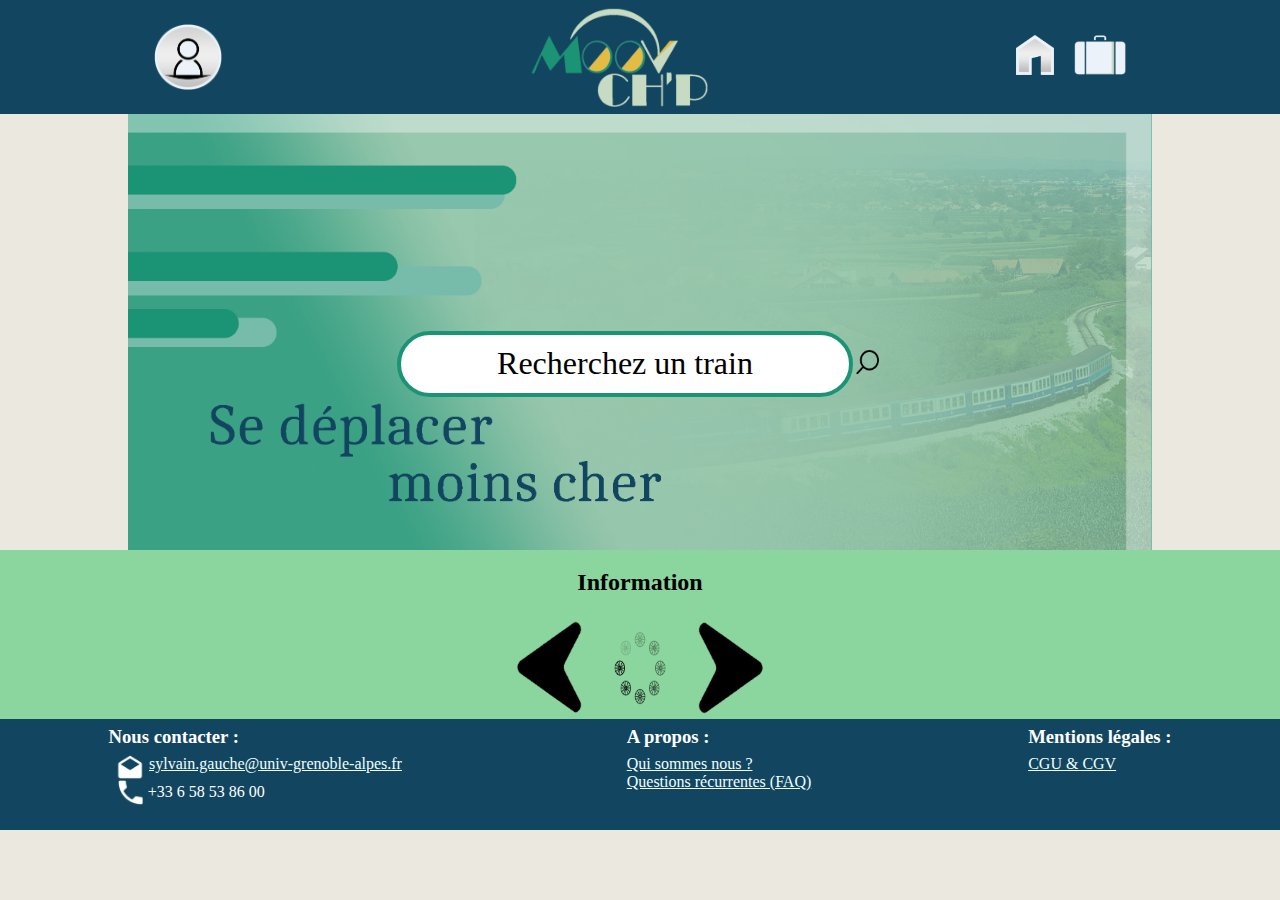
<file: index.html>
<!DOCTYPE html>
<head>
    <meta charset="UTF-8">
    <meta name="authors" content="TP2D">
    <title>MoovCh'p - Page d'accueil</title>
    <link rel="stylesheet" href="CSS/style.css" />
    <link rel="stylesheet" href="CSS/styleGlobal.css" />
</head>
<body>
    <!-- En-tête de page -->
    <header>
        
        <section id="header_inner_container">
            <div id="account_container" class="picture_container">
                <p id="user_complete_name"></p>
                <img src="media/img/profil.png" alt=""/>
                <section id="choice_if_not_connected" class="hidden">
                    <a href="./HTML/connexion.html">Se connecter</a>
                    <a href="./HTML/inscription.html">S'inscrire</a>
                </section>
                <section id="choice_if_connected" class="hidden">
                    <a href="./HTML/account.html">Mon compte</a>
                    <a id="logout">Déconnexion</a>
                </section>
            </div>

            <div id="logo_container" class="picture_container">
                <img src="media/img/logo.png" alt=""/>
            </div>


            <div id="group_of_elements_container">
                <div id="home_container" class="picture_container">
                    <a href="./index.html">
                        <img src="media/img/home.png" alt=""/>
                    </a>
                </div>
               
                <div id="cart_container" class="picture_container">
                    <a href="./HTML/kart_page.html">
                        <img src="media/img/valise.png" alt=""/>
                    </a>
                </div>
            </div>
        </section>
    </header>
    <main>
        <!-- Partie recherche -->
        <section id="research_part_container">

            <!-- Fond d'écran à comme chemin d'accès "media/img/imageRechercheSansBarre.png" -->

            <!-- Section pour la bar de recherche -->
            <section id="search_section">
                <a href="./HTML/purchase_ticket.html" id="search_bar">Recherchez un train</a>
                <div id="search_image" class="picture_container">
                    <img src="media/img/loupe.png" alt=""/>
                </div>
            </section>
        </section>

        <!-- Partie des informations -->
        <section id="informations_part_container">
            <h2>Information</h2>

            <!-- Section regroupant toutes les informations -->
            <section id="informations_container">

                <div id="left_arrow_container">
                    <img src="media/img/flèche_gauche.png" alt=""/>
                </div>

                <!-- 
                    Exemple d'une case présentant une information 
                
                <article class="information_box_container">
                    <div class="information_title_container">
                        <h2>Nom de l'info</h2>
                    </div>
                    <div class="information_picture_container, picture_container">
                        <img src="media/img/placeholder.jfif" alt=""/>
                    </div>
                    <div class="information_content_container">
                        <div class="information_place_container">
                            <h3>Lieu</h3>
                            <p>Le nom du lieu</p>
                        </div>
                        <div class="information_detail_container">
                            <h3>Détails</h3>
                            <p>Les détails de l'info</p>
                        </div>
                    </div>
                </article>-->
                <div id="right_arrow_container">
                    <img src="media/img/flèche_droite.png" alt=""/>
                </div>

            </section>
        </section>
    </main>
    <footer>
        <div id="footerContainer">
            <div class ="contact_box_container">
                <h3>Nous contacter :</h3>
                <div class ="mail_box_container">
                    <img class ="img_footer" src="media/img/email-open.png" alt="mail"/>
                    <a class ="lien_footer" href="mailto:sylvain.gauche@univ-grenoble-alpes.fr">sylvain.gauche@univ-grenoble-alpes.fr</a>
                </div>
                <div class ="phone_box_container">
                    <img class ="img_footer"src="media/img/phone.png" alt="phone"/>
                    <p>+33 6 58 53 86 00</p>
                </div>
            </div>

            <div class = "faq_box_container">

                <h3>A propos :</h3>
                <a class ="lien_footer" href = "./HTML/self_presentation.html">Qui sommes nous ? </a>
                <a class ="lien_footer" href = "./HTML/faq.html">Questions récurrentes (FAQ)</a>
            </div>

            <div class = "copyright_box_container">

                <h3>Mentions légales :</h3>
                <a class ="lien_footer" href = "./HTML/CGU_CGV.html">CGU & CGV</a>
            </div> 
        </div>

    </footer>

    <script src="JS/user.js"></script>
    <script src="JS/data.js"></script>
    <script src="JS/infos.js"></script>
</body>
</file>
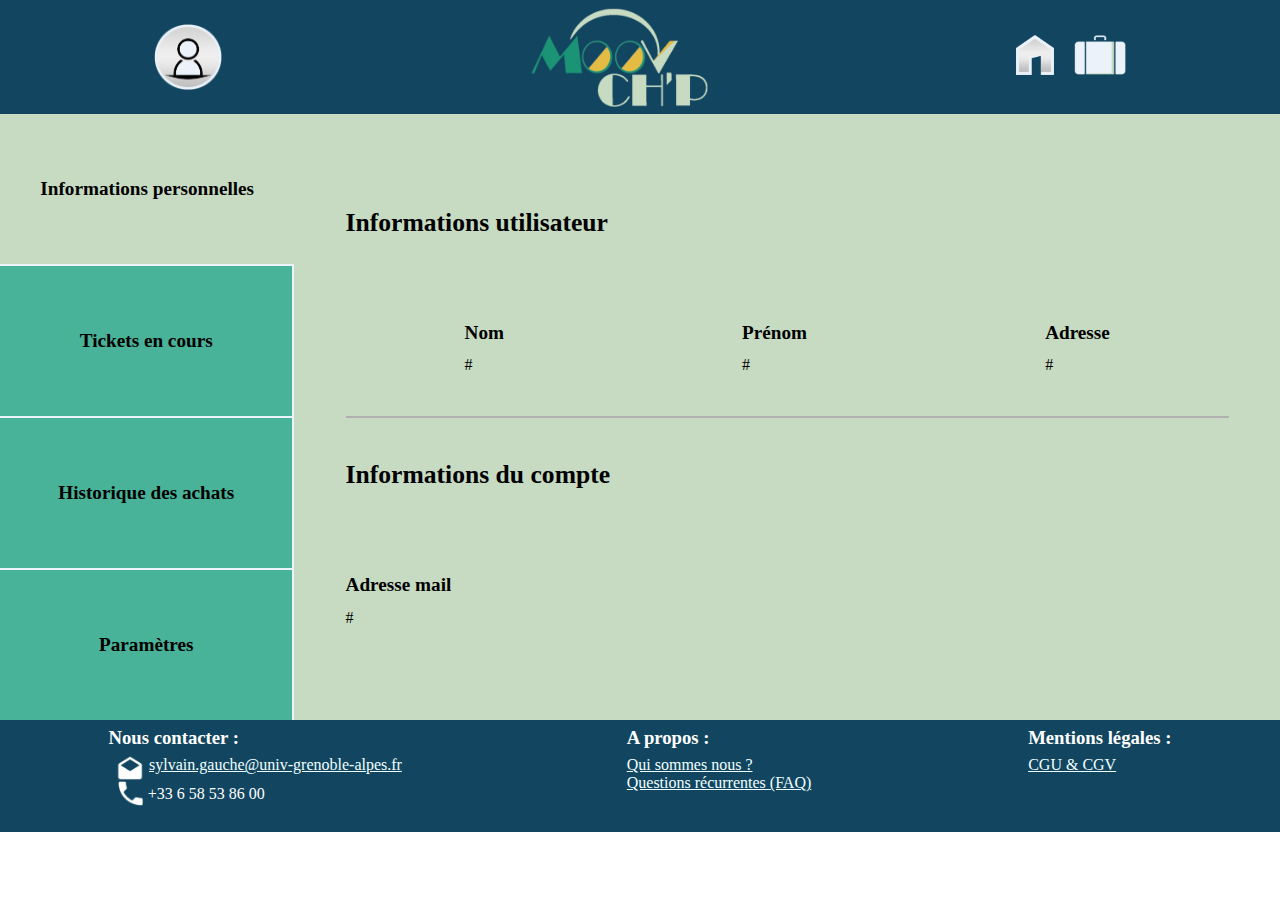
<file: HTML/account.html>
<!DOCTYPE html>
<head>
    <meta charset="UTF-8">
    <meta name="authors" content="TP2D">
    <title>MoovCh'p - Page de compte</title>
    <link rel="stylesheet" href="../CSS/styleGlobal.css" />
    <link rel="stylesheet" href="../CSS/styleAccount.css" />
</head>
<body>
    <header>
        
        <section id="header_inner_container">
            <div id="account_container" class="picture_container">
                <p id="user_complete_name"></p>
                <img src="../media/img/profil.png" alt=""/>
                <section id="choice_if_not_connected" class="hidden">
                    <a href="./connexion.html">Se connecter</a>
                    <a href="./inscription.html">S'inscrire</a>
                </section>
                <section id="choice_if_connected" class="hidden">
                    <a href="./account.html">Mon compte</a>
                    <a id="logout">Déconnexion</a>
                </section>
            </div>

            <div id="logo_container" class="picture_container">
                <img src="../media/img/logo.png" alt=""/>
            </div>


            <div id="group_of_elements_container">
                <div id="home_container" class="picture_container">
                    <a href="../index.html">
                        <img src="../media/img/home.png" alt=""/>
                    </a>
                </div>
               
                <div id="cart_container" class="picture_container">
                    <a href="./kart_page.html">
                        <img src="../media/img/valise.png" alt=""/>
                    </a>
                </div>
            </div>
        </section>
    </header>
    <main>
        <section id="selection_account_section_container">
            <ul id="list_of_sections">
                <li id="personal_information_li" class="section_selected">Informations personnelles</li>
                <li id="ongoing_tickets_li">Tickets en cours</li>
                <li id="purchase_history_li">Historique des achats</li>
                <li id="settings_li">Paramètres</li>
            </ul>
        </section>
        <section id="personal_information_container">
            <section id="user_information_container">
                <h2>Informations utilisateur</h2>
                <section>
                    <section id="last_name_container">
                        <h4>Nom</h4>
                        <p>#</p>
                    </section>
                    <section id="first_name_container">
                        <h4>Prénom</h4>
                        <p>#</p>
                    </section>
                    <section id="adresse_container">
                        <h4>Adresse</h4>
                        <p>#</p>
                    </section>
                </section>
            </section>
            <section id="account_information_container">
                <h2>Informations du compte</h2>
                <section id="email_container">
                    <h4>Adresse mail</h4>
                    <p>#</p>
                </section>
            </section>
        </section>

        <section id="ongoing_tickets_container" class="hidden">

            <!-- Exemple de structure d'un ticket -->


            <!-- <article class="ticket">
                <h3>Ticket (numéro ?)</h3>
                <p>Ville de départ</p>
                <p>Gare de départ</p>
                <p>Ville d'arrivée</p>
                <p>Gare d'arrivée</p>
                <p>Date</p>
                <p>Horaire de départ</p>
                <p>Horaire d'arrivée</p>
                <button>Annuler ticket</button>
            </article> -->

        </section>

        <section id="purchase_history_container" class="hidden">

            <!-- Exemple structure d'un ticket dans l'historique d'achats -->

            <!-- <article class="ticket_in_history">
                <h3>Ticket (numéro ?)</h3>
                <p>Ville de départ</p>
                <p>Gare de départ</p>
                <p>Ville d'arrivée</p>
                <p>Gare d'arrivée</p>
                <p>Date</p>
                <p>Horaire de départ</p>
                <p>Horaire d'arrivée</p>
            </article> -->

        </section>

        <section id="settings_container" class="hidden">
            <section id="change_password">
                <input type="text" placeholder="Nouveau mot de passe"/>
                <button>Confirmer le changement de mot de passe</button>
            </section>
            <section id="change_email">
                <input type="text" placeholder="Nouvelle adresse mail"/>
                <button>Confirmer le changement d'adresse mail</button>
            </section>

            <section></section>

            <section id="reset_history_container">
                <button id="reset_history">Réinitialiser le compte</button>
            </section>
            <section id="delete_account_container">
                <button id="delete_account">Supprimer le compte</button>
            </section>
        </section>
    </main>

    <footer>
        <div id="footerContainer">
            <div class ="contact_box_container">
                <h3>Nous contacter :</h3>
                <div class ="mail_box_container">
                    <img class ="img_footer" src="../media/img/email-open.png" alt="mail"/>
                    <a class ="lien_footer" href="mailto:sylvain.gauche@univ-grenoble-alpes.fr">sylvain.gauche@univ-grenoble-alpes.fr</a>
                </div>
                <div class ="phone_box_container">
                    <img class ="img_footer"src="../media/img/phone.png" alt="phone"/>
                    <p>+33 6 58 53 86 00</p>
                </div>
            </div>

            <div class = "faq_box_container">

                <h3>A propos :</h3>
                <a class ="lien_footer" href = "./self_presentation.html">Qui sommes nous ? </a>
                <a class ="lien_footer" href = "./faq.html">Questions récurrentes (FAQ)</a>
            </div>

            <div class = "copyright_box_container">

                <h3>Mentions légales :</h3>
                <a class ="lien_footer" href = "./CGU_CGV.html">CGU & CGV</a>
            </div> 
        </div>

    </footer>
    <script src="../JS/user.js"></script>
    <script src="../JS/account.js"></script>
    <script src="../JS/history.js"></script>
    <script src="../JS/unbook.js"></script>
</body>
</file>
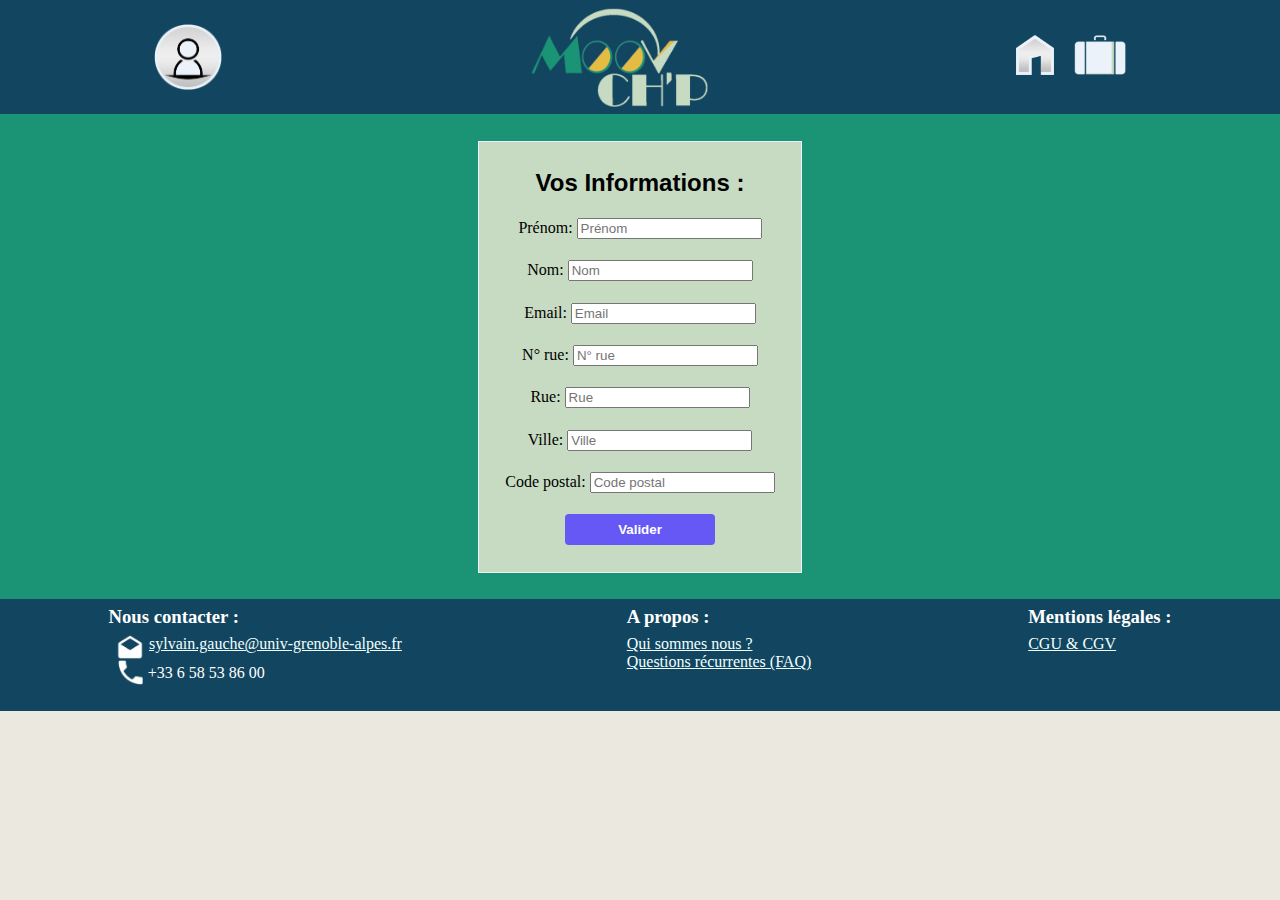
<file: HTML/book.html>
<!DOCTYPE html>
<head>
    <meta charset="UTF-8">
    <meta name="authors" content="TP2D">
    <title>MoovCh'p - Page d'inscription</title>
    <link rel="stylesheet" href="../CSS/styleGlobal.css" />
    <link rel="stylesheet" href="../CSS/style.css" />
    <link rel="stylesheet" href="../CSS/styleBook.css" />
</head>
<body>

    <header>
        
        <section id="header_inner_container">
            <div id="account_container" class="picture_container">
                <p id="user_complete_name"></p>
                <img src="../media/img/profil.png" alt=""/>
                <section id="choice_if_not_connected" class="hidden">
                    <a href="./connexion.html">Se connecter</a>
                    <a href="./inscription.html">S'inscrire</a>
                </section>
                <section id="choice_if_connected" class="hidden">
                    <a href="./account.html">Mon compte</a>
                    <a id="logout">Déconnexion</a>
                </section>
            </div>

            <div id="logo_container" class="picture_container">
                <img src="../media/img/logo.png" alt=""/>
            </div>


            <div id="group_of_elements_container">
                <div id="home_container" class="picture_container">
                    <a href="../index.html">
                        <img src="../media/img/home.png" alt=""/>
                    </a>
                </div>
               
                <div id="cart_container" class="picture_container">
                    <a href="./kart_page.html">
                        <img src="../media/img/valise.png" alt=""/>
                    </a>
                </div>
            </div>
        </section>
    </header>

    <main>
        <section id="book_container">
            <form>
                <legend id ="legend">Vos Informations :</legend>
              <fieldset>
                <label for="book_firstname">Prénom:</label>
                <input type="text" id="book_firstname" placeholder="Prénom">
              </fieldset>
          
              <fieldset>
                <label for="book_surname">Nom:</label>
                <input type="text" id="book_surname" placeholder="Nom">
              </fieldset>
          
              <fieldset>
                <label for="book_mail">Email:</label>
                <input type="text" id="book_mail" placeholder="Email">
              </fieldset>
          
              <fieldset>
                <label for="book_number">N° rue:</label>
                <input type="text" id="book_number" placeholder="N° rue">
              </fieldset>
          
              <fieldset>
                <label for="book_street">Rue:</label>
                <input type="text" id="book_street" placeholder="Rue">
              </fieldset>
          
              <fieldset>
                <label for="book_city">Ville:</label>
                <input type="text" id="book_city" placeholder="Ville">
              </fieldset>
          
              <fieldset>
                <label for="book_postcode">Code postal:</label>
                <input type="text" id="book_postcode" placeholder="Code postal">
              </fieldset>
          
              <button id="book_button">Valider</button>
            </form>
          </section>   
    </main>

    <footer>
        <div id="footerContainer">
            <div class ="contact_box_container">
                <h3>Nous contacter :</h3>
                <div class ="mail_box_container">
                    <img class ="img_footer" src="../media/img/email-open.png" alt="mail"/>
                    <a class ="lien_footer" href="mailto:sylvain.gauche@univ-grenoble-alpes.fr">sylvain.gauche@univ-grenoble-alpes.fr</a>
                </div>
                <div class ="phone_box_container">
                    <img class ="img_footer"src="../media/img/phone.png" alt="phone"/>
                    <p>+33 6 58 53 86 00</p>
                </div>
            </div>

            <div class = "faq_box_container">

                <h3>A propos :</h3>
                <a class ="lien_footer" href = "./self_presentation.html">Qui sommes nous ? </a>
                <a class ="lien_footer" href = "./faq.html">Questions récurrentes (FAQ)</a>
            </div>

            <div class = "copyright_box_container">

                <h3>Mentions légales :</h3>
                <a class ="lien_footer" href = "./CGU_CGV.html">CGU & CGV</a>
            </div> 
        </div>

    </footer>
    <script src="../JS/user.js"></script>
    <script src="../JS/book.js"></script>
</body>
</file>
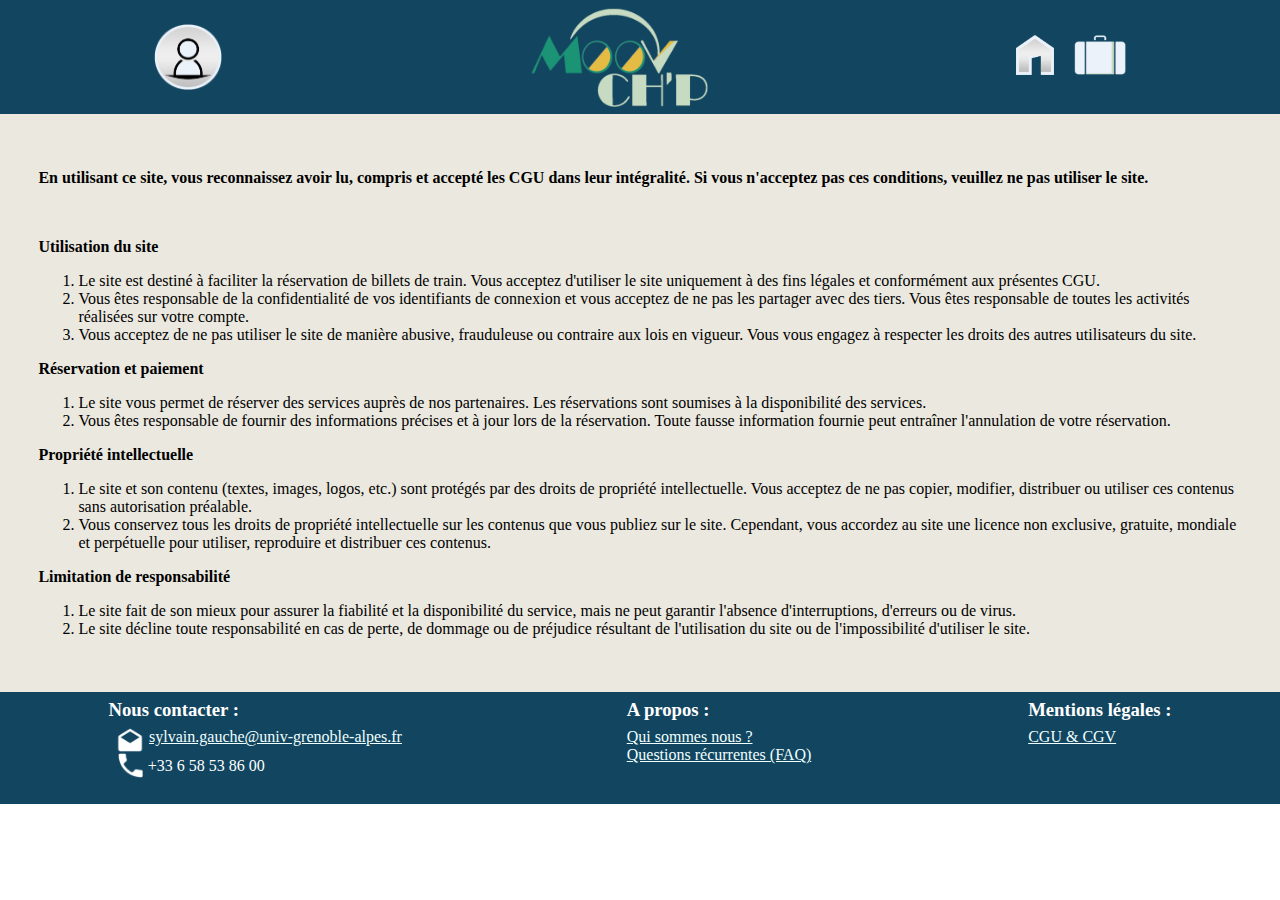
<file: HTML/CGU_CGV.html>
<!DOCTYPE html>
<head>
    <meta charset="UTF-8">
    <meta name="authors" content="TP2D">
    <title>MoovCh'p - CGU & CGV</title>
    <link rel="stylesheet" href="../CSS/styleGlobal.css" />
    <link rel="stylesheet" href="../CSS/styleCGU&CGV.css" />
</head>
<body>
    <header>
        
        <section id="header_inner_container">
            <div id="account_container" class="picture_container">
                <p id="user_complete_name"></p>
                <img src="../media/img/profil.png" alt=""/>
                <section id="choice_if_not_connected" class="hidden">
                    <a href="./connexion.html">Se connecter</a>
                    <a href="./inscription.html">S'inscrire</a>
                </section>
                <section id="choice_if_connected" class="hidden">
                    <a href="./account.html">Mon compte</a>
                    <a id="logout">Déconnexion</a>
                </section>
            </div>

            <div id="logo_container" class="picture_container">
                <img src="../media/img/logo.png" alt=""/>
            </div>


            <div id="group_of_elements_container">
                <div id="home_container" class="picture_container">
                    <a href="../index.html">
                        <img src="../media/img/home.png" alt=""/>
                    </a>
                </div>
               
                <div id="cart_container" class="picture_container">
                    <a href="./kart_page.html">
                        <img src="../media/img/valise.png" alt=""/>
                    </a>
                </div>
            </div>
        </section>
    </header>
    <main>

        <p>En utilisant ce site, vous reconnaissez avoir lu, compris et accepté les CGU dans leur intégralité. Si vous n'acceptez pas ces conditions, veuillez ne pas utiliser le site.</p>
        

        <p>Utilisation du site</p>
        <ol type="1">
            <li>Le site est destiné à faciliter la réservation de billets de train. Vous acceptez d'utiliser le site uniquement à des fins légales et conformément aux présentes CGU.</li>

            <li>Vous êtes responsable de la confidentialité de vos identifiants de connexion et vous acceptez de ne pas les partager avec des tiers. Vous êtes responsable de toutes les activités réalisées sur votre compte.</li>

            <li>Vous acceptez de ne pas utiliser le site de manière abusive, frauduleuse ou contraire aux lois en vigueur. Vous vous engagez à respecter les droits des autres utilisateurs du site.</li>

        </ol>

        <p>Réservation et paiement</p>
        <ol type="1">
            <li>Le site vous permet de réserver des services auprès de nos partenaires. Les réservations sont soumises à la disponibilité des services.</li>

            <li>Vous êtes responsable de fournir des informations précises et à jour lors de la réservation. Toute fausse information fournie peut entraîner l'annulation de votre réservation.</li>
        </ol>


        <p>Propriété intellectuelle</p>
        <ol type="1">
            <li>Le site et son contenu (textes, images, logos, etc.) sont protégés par des droits de propriété intellectuelle. Vous acceptez de ne pas copier, modifier, distribuer ou utiliser ces contenus sans autorisation préalable.</li>

            <li>Vous conservez tous les droits de propriété intellectuelle sur les contenus que vous publiez sur le site. Cependant, vous accordez au site une licence non exclusive, gratuite, mondiale et perpétuelle pour utiliser, reproduire et distribuer ces contenus.</li>
        </ol>


        <p>Limitation de responsabilité</p>
        <ol type="1">
            <li>Le site fait de son mieux pour assurer la fiabilité et la disponibilité du service, mais ne peut garantir l'absence d'interruptions, d'erreurs ou de virus.</li>

            <li>Le site décline toute responsabilité en cas de perte, de dommage ou de préjudice résultant de l'utilisation du site ou de l'impossibilité d'utiliser le site.</li>
        </ol>

    </main>

    <footer>
        <div id="footerContainer">
            <div class ="contact_box_container">
                <h3>Nous contacter :</h3>
                <div class ="mail_box_container">
                    <img class ="img_footer" src="../media/img/email-open.png" alt="mail"/>
                    <a class ="lien_footer" href="mailto:sylvain.gauche@univ-grenoble-alpes.fr">sylvain.gauche@univ-grenoble-alpes.fr</a>
                </div>
                <div class ="phone_box_container">
                    <img class ="img_footer"src="../media/img/phone.png" alt="phone"/>
                    <p>+33 6 58 53 86 00</p>
                </div>
            </div>

            <div class = "faq_box_container">

                <h3>A propos :</h3>
                <a class ="lien_footer" href = "./self_presentation.html">Qui sommes nous ? </a>
                <a class ="lien_footer" href = "./faq.html">Questions récurrentes (FAQ)</a>
            </div>

            <div class = "copyright_box_container">

                <h3>Mentions légales :</h3>
                <a class ="lien_footer" href = "./CGU_CGV.html">CGU & CGV</a>
            </div> 
        </div>

    </footer>
    <script src="../JS/user.js"></script>
</body>
</file>
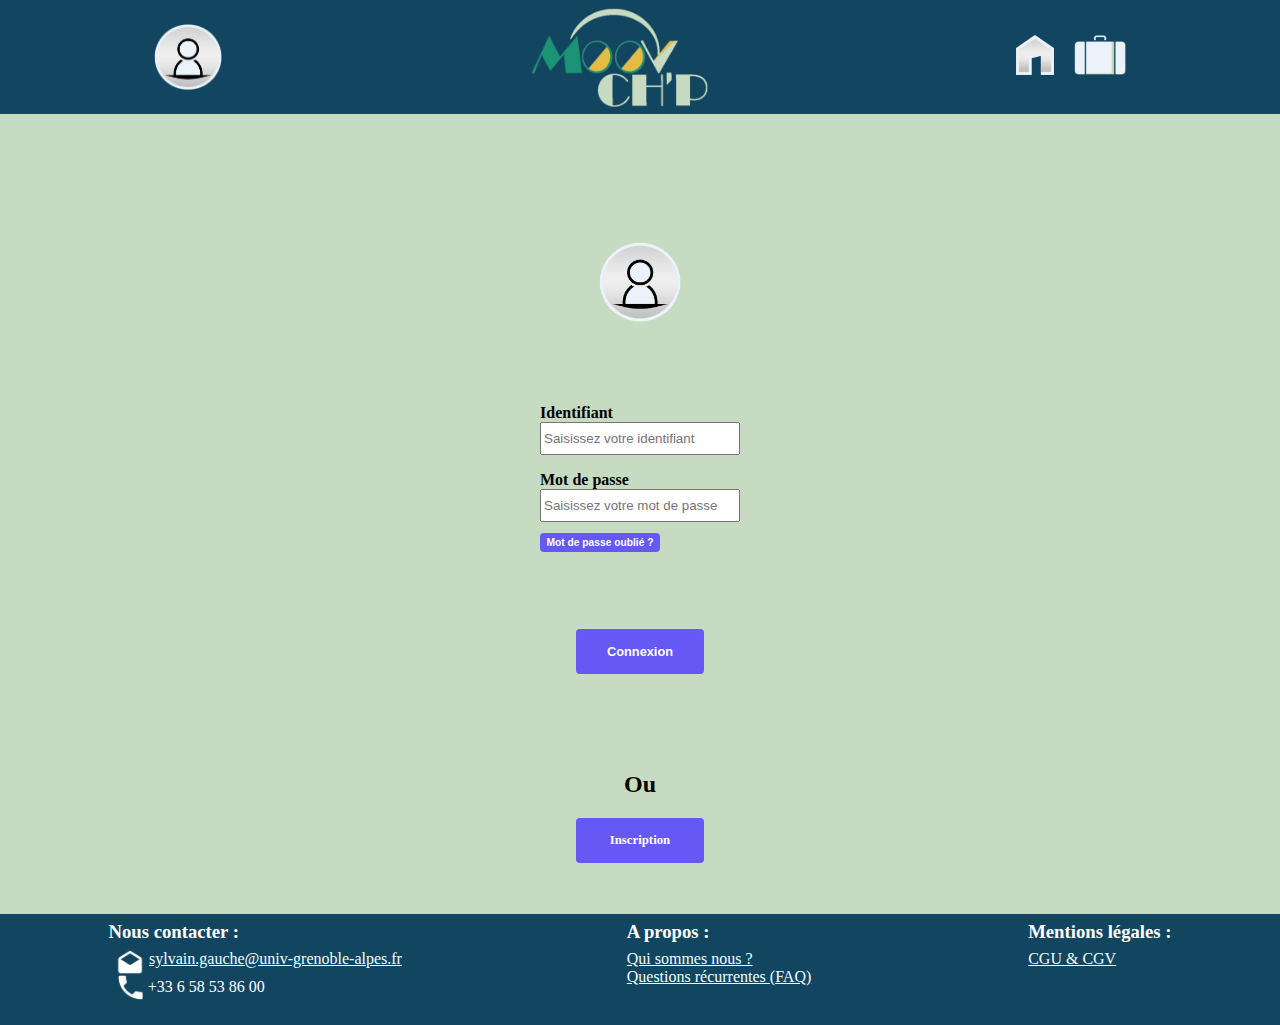
<file: HTML/connexion.html>
<!DOCTYPE html>
<head>
    <meta charset="UTF-8">
    <meta name="authors" content="TP2D">
    <title>MoovCh'p - Page de connexion</title>
    <link rel="stylesheet" href="../CSS/styleConnexion.css">
    <link rel="stylesheet" href = "../CSS/styleGlobal.css">
</head>
<body>

    <header>
        
        <section id="header_inner_container">
            <div id="account_container" class="picture_container">
                <p id="user_complete_name"></p>
                <img src="../media/img/profil.png" alt=""/>
                <section id="choice_if_not_connected" class="hidden">
                    <a href="./connexion.html">Se connecter</a>
                    <a href="./inscription.html">S'inscrire</a>
                </section>
                <section id="choice_if_connected" class="hidden">
                    <a href="./account.html">Mon compte</a>
                    <a id="logout">Déconnexion</a>
                </section>
            </div>

            <div id="logo_container" class="picture_container">
                <img src="../media/img/logo.png" alt=""/>
            </div>


            <div id="group_of_elements_container">
                <div id="home_container" class="picture_container">
                    <a href="../index.html">
                        <img src="../media/img/home.png" alt=""/>
                    </a>
                </div>
               
                <div id="cart_container" class="picture_container">
                    <a href="./kart_page.html">
                        <img src="../media/img/valise.png" alt=""/>
                    </a>
                </div>
            </div>
        </section>
    </header>

    <main>

        <section id="content_container">
            <form id="connexion_form">

                <img src="../media/img/profil.png"/>
                
                <fieldset id="id_container">
                    <fieldset class="label_and_input">
                        <label for="id">Identifiant</label>
                        <input type="text" id="id" name="id" placeholder="Saisissez votre identifiant">
                    </fieldset>

                    <fieldset class="label_and_input">
                        <label for="mdp">Mot de passe</label>
                        <input type="password" id="mdp" name="password" placeholder="Saisissez votre mot de passe">
                    </fieldset>

                    <button> Mot de passe oublié ? </button>
                </fieldset>

                <fieldset class="label_and_input">
                    <label class="error_message hidden"></label>
                    <input id="connexion_button" type="submit" value="Connexion"/>
                </fieldset>
            </form>

            <h2>Ou</h2>
            
            <a id="inscription_button" href="./inscription.html">Inscription</a>
        </section>

        

    </main>

    <footer>
        <div id="footerContainer">
            <div class ="contact_box_container">
                <h3>Nous contacter :</h3>
                <div class ="mail_box_container">
                    <img class ="img_footer" src="../media/img/email-open.png" alt="mail"/>
                    <a class ="lien_footer" href="mailto:sylvain.gauche@univ-grenoble-alpes.fr">sylvain.gauche@univ-grenoble-alpes.fr</a>
                </div>
                <div class ="phone_box_container">
                    <img class ="img_footer"src="../media/img/phone.png" alt="phone"/>
                    <p>+33 6 58 53 86 00</p>
                </div>
            </div>

            <div class = "faq_box_container">

                <h3>A propos :</h3>
                <a class ="lien_footer" href = "./self_presentation.html">Qui sommes nous ? </a>
                <a class ="lien_footer" href = "./faq.html">Questions récurrentes (FAQ)</a>
            </div>

            <div class = "copyright_box_container">

                <h3>Mentions légales :</h3>
                <a class ="lien_footer" href = "./CGU_CGV.html">CGU & CGV</a>
            </div> 
        </div>

    </footer>
    <script src="../JS/user.js"></script>
    <script src="../JS/forms.js"></script>
</body>
</file>
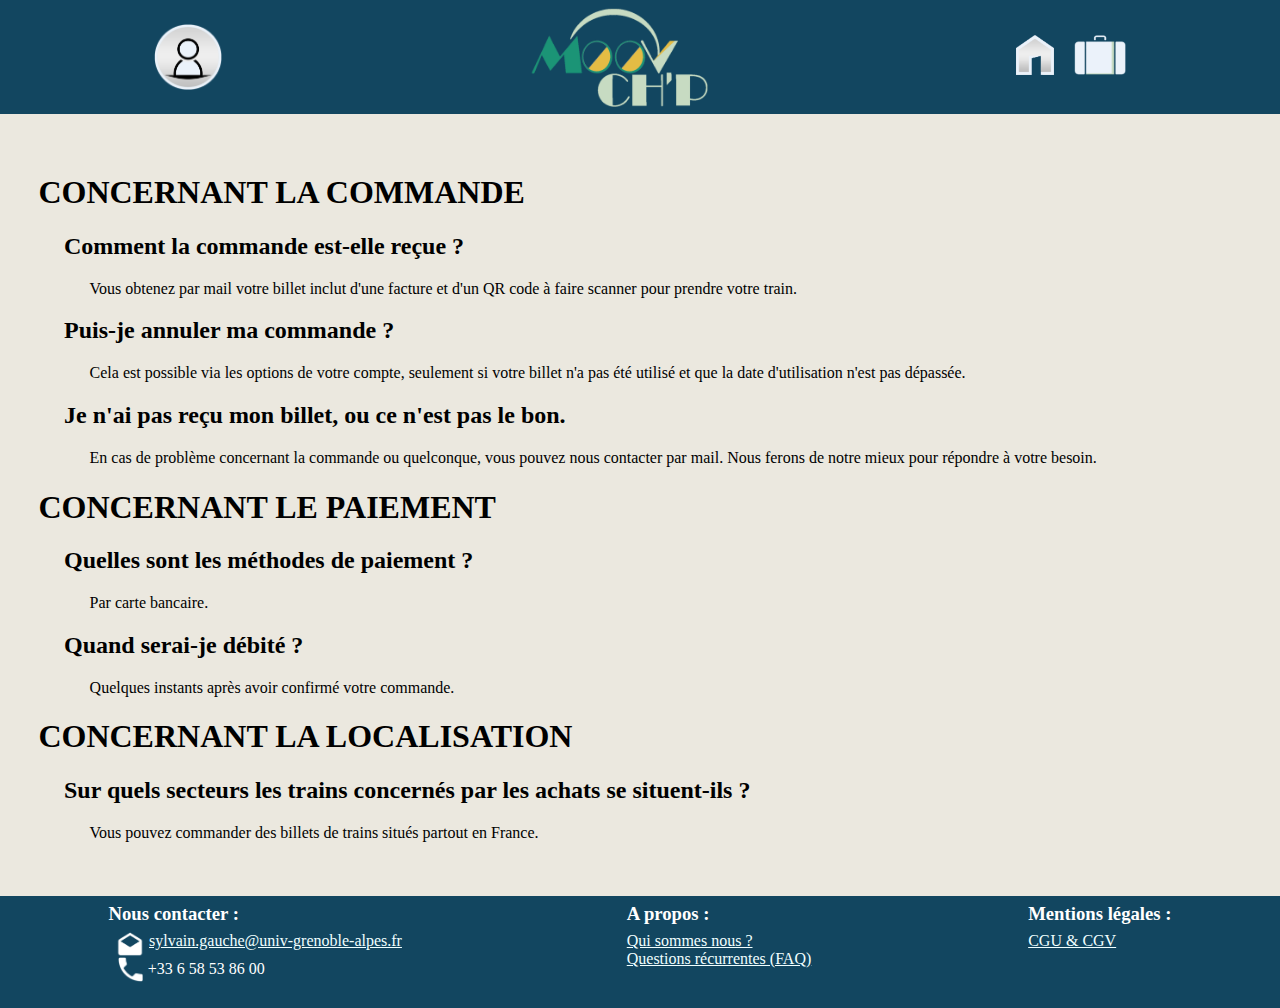
<file: HTML/faq.html>
<!DOCTYPE html>
<head>
    <meta charset="UTF-8">
    <meta name="authors" content="TP2D">
    <title>MoovCh'p - FAQ</title>
    <link rel="stylesheet" href="../CSS/styleGlobal.css" />
    <link rel="stylesheet" href="../CSS/styleFAQ.css" />
</head>
<body>
    <header>
        
        <section id="header_inner_container">
            <div id="account_container" class="picture_container">
                <p id="user_complete_name"></p>
                <img src="../media/img/profil.png" alt=""/>
                <section id="choice_if_not_connected" class="hidden">
                    <a href="./connexion.html">Se connecter</a>
                    <a href="./inscription.html">S'inscrire</a>
                </section>
                <section id="choice_if_connected" class="hidden">
                    <a href="./account.html">Mon compte</a>
                    <a id="logout">Déconnexion</a>
                </section>
            </div>

            <div id="logo_container" class="picture_container">
                <img src="../media/img/logo.png" alt=""/>
            </div>


            <div id="group_of_elements_container">
                <div id="home_container" class="picture_container">
                    <a href="../index.html">
                        <img src="../media/img/home.png" alt=""/>
                    </a>
                </div>
               
                <div id="cart_container" class="picture_container">
                    <a href="./kart_page.html">
                        <img src="../media/img/valise.png" alt=""/>
                    </a>
                </div>
            </div>
        </section>
    </header>
    <main>

        <h1>CONCERNANT LA COMMANDE</h1>

        <h2>Comment la commande est-elle reçue ?</h2>
        <p> Vous obtenez par mail votre billet inclut d'une facture et d'un QR code à faire scanner pour prendre votre train.</p>
        <h2>Puis-je annuler ma commande ?</h2>
        <p> Cela est possible via les options de votre compte, seulement si votre billet n'a pas été utilisé et que la date d'utilisation n'est pas dépassée.</p>
        <h2>Je n'ai pas reçu mon billet, ou ce n'est pas le bon.</h2>
        <p> En cas de problème concernant la commande ou quelconque, vous pouvez nous contacter par mail. Nous ferons de notre mieux pour répondre à votre besoin.</p>

        <h1>CONCERNANT LE PAIEMENT</h1>
        <h2>Quelles sont les méthodes de paiement ?</h2>
        <p> Par carte bancaire.</p>
        <h2>Quand serai-je débité ?</h2>
        <p> Quelques instants après avoir confirmé votre commande.</p>

        <h1>CONCERNANT LA LOCALISATION</h1>
        <h2>Sur quels secteurs les trains concernés par les achats se situent-ils ?</h2>
        <p> Vous pouvez commander des billets de trains situés partout en France.</p>
    </main>

    <footer>
        <div id="footerContainer">
            <div class ="contact_box_container">
                <h3>Nous contacter :</h3>
                <div class ="mail_box_container">
                    <img class ="img_footer" src="../media/img/email-open.png" alt="mail"/>
                    <a class ="lien_footer" href="mailto:sylvain.gauche@univ-grenoble-alpes.fr">sylvain.gauche@univ-grenoble-alpes.fr</a>
                </div>
                <div class ="phone_box_container">
                    <img class ="img_footer"src="../media/img/phone.png" alt="phone"/>
                    <p>+33 6 58 53 86 00</p>
                </div>
            </div>

            <div class = "faq_box_container">

                <h3>A propos :</h3>
                <a class ="lien_footer" href = "./self_presentation.html">Qui sommes nous ? </a>
                <a class ="lien_footer" href = "./faq.html">Questions récurrentes (FAQ)</a>
            </div>

            <div class = "copyright_box_container">

                <h3>Mentions légales :</h3>
                <a class ="lien_footer" href = "./CGU_CGV.html">CGU & CGV</a>
            </div> 
        </div>

    </footer>
    <script src="../JS/user.js"></script>
</body>
</file>
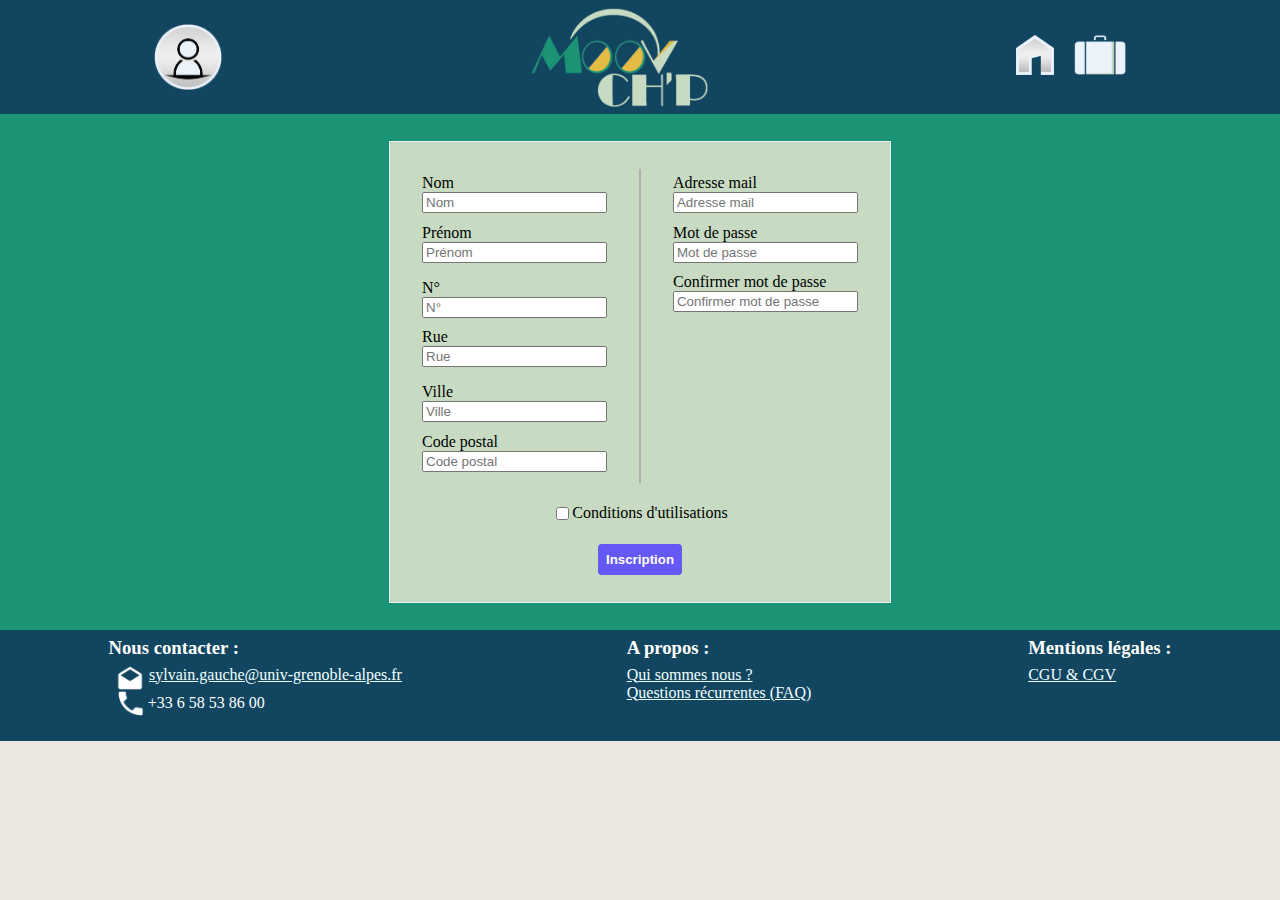
<file: HTML/inscription.html>
<!DOCTYPE html>
<head>
    <meta charset="UTF-8">
    <meta name="authors" content="TP2D">
    <title>MoovCh'p - Page d'inscription</title>
    <link rel="stylesheet" href="../CSS/styleInscription.css" />
    <link rel="stylesheet" href="../CSS/styleGlobal.css" />
    <link rel="stylesheet" href="../CSS/style.css" />
</head>
<body>

    <header>
        
        <section id="header_inner_container">
            <div id="account_container" class="picture_container">
                <p id="user_complete_name"></p>
                <img src="../media/img/profil.png" alt=""/>
                <section id="choice_if_not_connected" class="hidden">
                    <a href="./connexion.html">Se connecter</a>
                    <a href="./inscription.html">S'inscrire</a>
                </section>
                <section id="choice_if_connected" class="hidden">
                    <a href="./account.html">Mon compte</a>
                    <a id="logout">Déconnexion</a>
                </section>
            </div>

            <div id="logo_container" class="picture_container">
                <img src="../media/img/logo.png" alt=""/>
            </div>


            <div id="group_of_elements_container">
                <div id="home_container" class="picture_container">
                    <a href="../index.html">
                        <img src="../media/img/home.png" alt=""/>
                    </a>
                </div>
               
                <div id="cart_container" class="picture_container">
                    <a href="./kart_page.html">
                        <img src="../media/img/valise.png" alt=""/>
                    </a>
                </div>
            </div>
        </section>
    </header>

    <main>

        <form id="connexion_form">

            <fieldset id="personal_data_container">
                <fieldset id="first_three_input_container">
                    <fieldset class="label_and_input">
                        <label for="last_name">Nom</label>
                        <input type="text" id="last_name" name="last_name" placeholder="Nom"/>
                    </fieldset>

                    <fieldset class="label_and_input">
                        <label for="first_name">Prénom</label>
                        <input type="text" id="first_name" name="first_name" placeholder="Prénom"/>
                    </fieldset>

                    <fieldset id="number_and_street">
                        <fieldset class="label_and_input">
                            <label for="street_number">N°</label>
                            <input type="text" id="street_number" name="street_number" placeholder="N°"/>
                        </fieldset>

                        <fieldset class="label_and_input">
                            <label for="street_name">Rue</label>
                            <input type="text" id="street_name" name="street_name" placeholder="Rue"/>
                        </fieldset>
                    </fieldset>

                    <fieldset id="city_and_postcode">
                        <fieldset class="label_and_input">
                            <label for="city_name">Ville</label>
                            <input type="text" id="city_name" name="city_name" placeholder="Ville"/>
                        </fieldset>

                        <fieldset class="label_and_input">
                            <label for="postcode">Code postal</label>
                            <input type="text" id="postcode" name="postcode" placeholder="Code postal"/>
                        </fieldset>
                    </fieldset>

                </fieldset>
                <div></div>
                <fieldset id="last_three_input_container">
                    <fieldset class="label_and_input">
                        <label for="mail">Adresse mail</label>
                        <input type="email" id="mail" name="mail" placeholder="Adresse mail"/>
                    </fieldset>

                    <fieldset class="label_and_input">
                        <label for="password">Mot de passe</label>
                        <input type="text" id="password" name="password" placeholder="Mot de passe"/>
                    </fieldset>

                    <fieldset class="label_and_input">
                        <label for="confirm_password">Confirmer mot de passe</label>
                        <input type="text" id="confirm_password" name="confirm_password" placeholder="Confirmer mot de passe"/>
                    </fieldset>
                </fieldset>
            </fieldset>
        
            <fieldset id="check_conditions_container">
                <label for="check_conditions">Conditions d'utilisations</label>
                <input type="checkbox" id="check_conditions" name="check_conditions"/>
            </fieldset>

            <input id="inscription_button" type="submit" value="Inscription"/>

        </form>

    </main>

    <footer>
        <div id="footerContainer">
            <div class ="contact_box_container">
                <h3>Nous contacter :</h3>
                <div class ="mail_box_container">
                    <img class ="img_footer" src="../media/img/email-open.png" alt="mail"/>
                    <a class ="lien_footer" href="mailto:sylvain.gauche@univ-grenoble-alpes.fr">sylvain.gauche@univ-grenoble-alpes.fr</a>
                </div>
                <div class ="phone_box_container">
                    <img class ="img_footer"src="../media/img/phone.png" alt="phone"/>
                    <p>+33 6 58 53 86 00</p>
                </div>
            </div>

            <div class = "faq_box_container">

                <h3>A propos :</h3>
                <a class ="lien_footer" href = "./self_presentation.html">Qui sommes nous ? </a>
                <a class ="lien_footer" href = "./faq.html">Questions récurrentes (FAQ)</a>
            </div>

            <div class = "copyright_box_container">

                <h3>Mentions légales :</h3>
                <a class ="lien_footer" href = "./CGU_CGV.html">CGU & CGV</a>
            </div> 
        </div>

    </footer>
    <script src="../JS/user.js"></script>
</body>
</file>
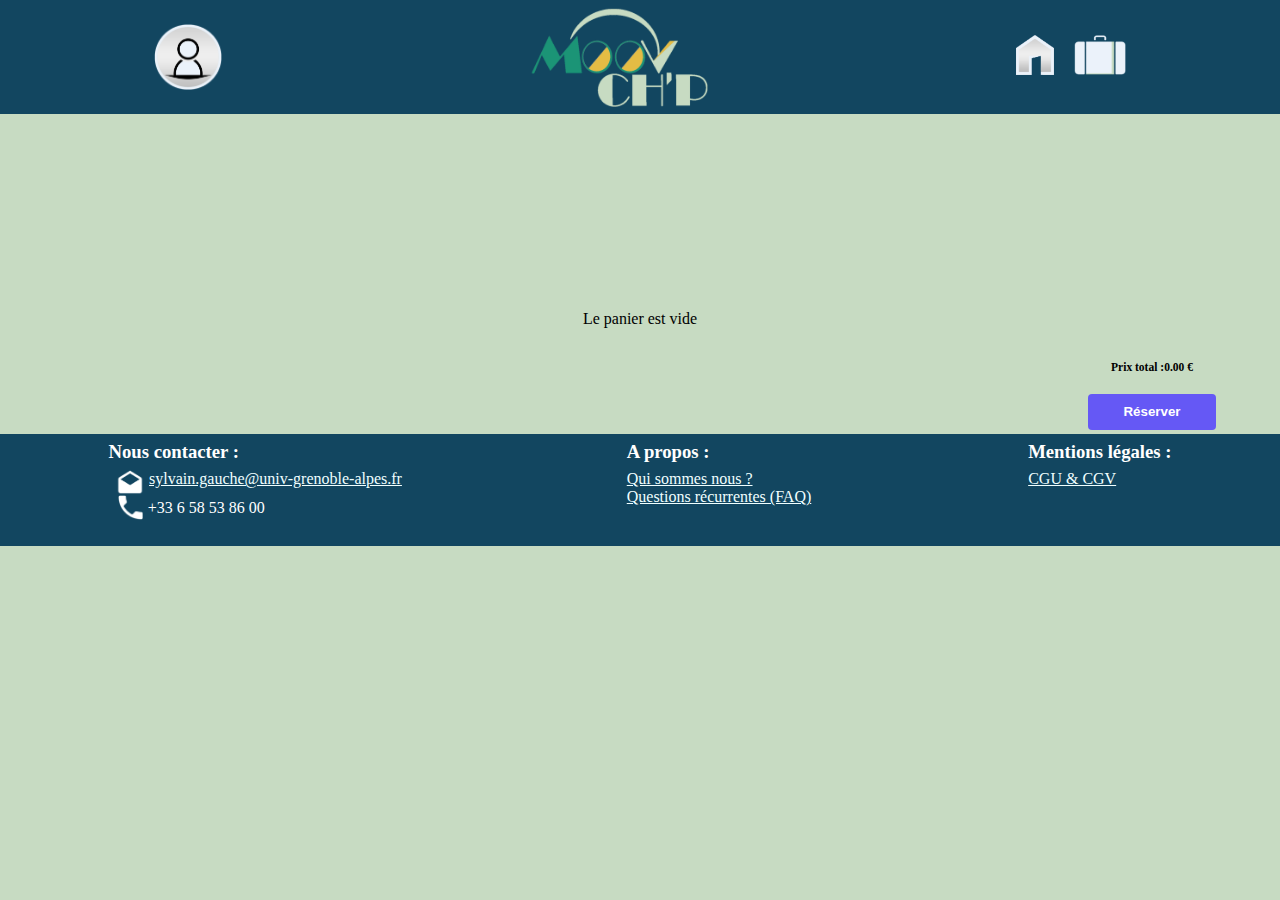
<file: HTML/kart_page.html>
<!DOCTYPE html>
<head>
    <meta charset="UTF-8">
    <meta name="authors" content="TP2D">
    <title>MoovCh'p - Panier</title>
    <link rel="stylesheet" href="../CSS/styleGlobal.css" />
    <link rel="stylesheet" href="../CSS/styleBasket.css" />
</head>
<body>
    <header>
        
        <section id="header_inner_container">
            <div id="account_container" class="picture_container">
                <p id="user_complete_name"></p>
                <img src="../media/img/profil.png" alt=""/>
                <section id="choice_if_not_connected" class="hidden">
                    <a href="./connexion.html">Se connecter</a>
                    <a href="./inscription.html">S'inscrire</a>
                </section>
                <section id="choice_if_connected" class="hidden">
                    <a href="./account.html">Mon compte</a>
                    <a id="logout">Déconnexion</a>
                </section>
            </div>

            <div id="logo_container" class="picture_container">
                <img src="../media/img/logo.png" alt=""/>
            </div>


            <div id="group_of_elements_container">
                <div id="home_container" class="picture_container">
                    <a href="../index.html">
                        <img src="../media/img/home.png" alt=""/>
                    </a>
                </div>
               
                <div id="cart_container" class="picture_container">
                    <a href="./kart_page.html">
                        <img src="../media/img/valise.png" alt=""/>
                    </a>
                </div>
            </div>
        </section>
    </header>
    <main>
        <section id="tickets_container">
        <!-- Exemple de structure dans ticket dans le panier -->

                <!-- <article class="ticket_in_kart">
                    <section class="delete_button">
                        <button>X</button>
                    </section>
                    <section class="kart_ticket_body">
                        <article class="ticket">
                            <section class="ticket_header">
                                <h2>Ticket</h2>
                                <img src="../media/img/logo.png"/>
                            </section>
                            <section class="ticket_body">
                                <section id="cities_and_trainstation">
                                    <section class="city_information">
                                        <p class="start_city">Ville de départ</p>
                                        <p class="end_city">Ville d'arrivée</p>
                                    </section>
                                    <section class="trainstation_information">
                                        <p class="start_trainstation">Gare de départ</p>
                                        <p class="end_trainstation">Gare d'arrivée</p>
                                    </section>
                                </section>
                                <section class="other_information">
                                    <section class="date_and_time">
                                        <p class="date">Date</p>
                                        <p class="start_time">Horaire départ</p>
                                        <p class="end_time">Horaire d'arrivée</p>
                                        
                                    </section>
                                    <section class="tarif_and_command">
                                        <p class="tarif">Tarif</p>
                                        <p class="young_tarif">Tarif réduit</p>
                                    </section>
                                </section>
                            </section>
                        </article>
                        <section class="ticket_price_and_quantity">
                            <section class="ticket_quantity">
                                <button class="minus">-</button>
                                <p class=quantity>1</p>
                                <button class="plus">+</button>
                            </section>
                            <section class="ticket_price">
                                <p>Prix : </p>
                                <p class=price></p>
                            </section>
                        </section>
                    </section>
                </article> -->
        </section>
        


        <section class="buying_container">
            <section class="total_cost">
                <p>Prix total : </p>
                <p id="price"></p>
            </section>
            <section class="buy">
                <button>Réserver</button>
            </section>
        </section>


    </main>

    <footer>
        <div id="footerContainer">
            <div class ="contact_box_container">
                <h3>Nous contacter :</h3>
                <div class ="mail_box_container">
                    <img class ="img_footer" src="../media/img/email-open.png" alt="mail"/>
                    <a class ="lien_footer" href="mailto:sylvain.gauche@univ-grenoble-alpes.fr">sylvain.gauche@univ-grenoble-alpes.fr</a>
                </div>
                <div class ="phone_box_container">
                    <img class ="img_footer"src="../media/img/phone.png" alt="phone"/>
                    <p>+33 6 58 53 86 00</p>
                </div>
            </div>

            <div class = "faq_box_container">

                <h3>A propos :</h3>
                <a class ="lien_footer" href = "./self_presentation.html">Qui sommes nous ? </a>
                <a class ="lien_footer" href = "./faq.html">Questions récurrentes (FAQ)</a>
            </div>

            <div class = "copyright_box_container">

                <h3>Mentions légales :</h3>
                <a class ="lien_footer" href = "./CGU_CGV.html">CGU & CGV</a>
            </div> 
        </div>

    </footer>
    <script src="../JS/user.js"></script>
    <script src="../JS/tickets_in_kart.js"></script>
</body>
</file>
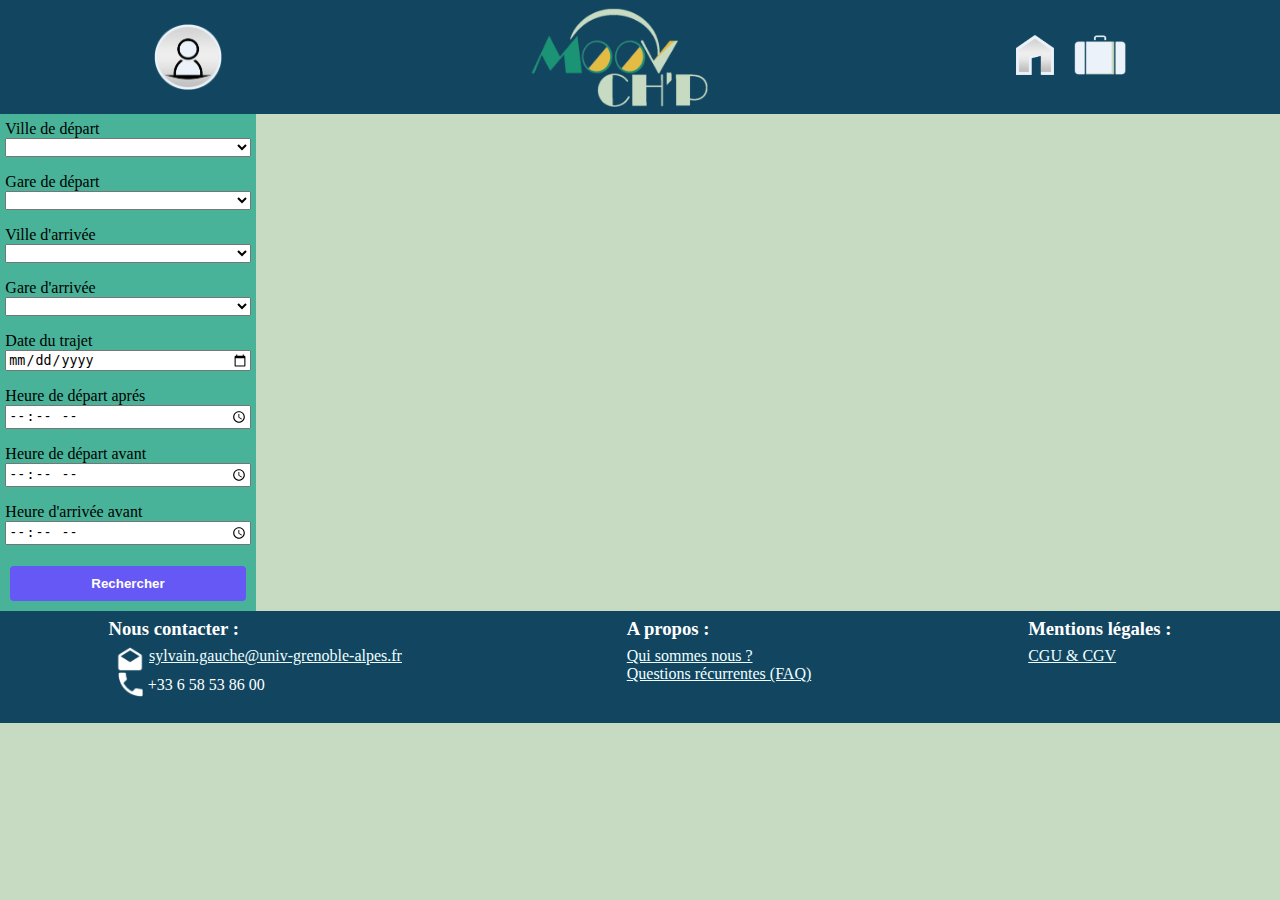
<file: HTML/purchase_ticket.html>
<!DOCTYPE html>
<head>
    <meta charset="UTF-8">
    <meta name="authors" content="TP2D">
    <title>MoovCh'p - Tickets</title>
    <link rel="stylesheet" href="../CSS/styleGlobal.css" />
    <link rel="stylesheet" href="../CSS/stylePurchase.css" />
</head>
<body>
    <header>
        
        <section id="header_inner_container">
            <div id="account_container" class="picture_container">
                <p id="user_complete_name"></p>
                <img src="../media/img/profil.png" alt=""/>
                <section id="choice_if_not_connected" class="hidden">
                    <a href="./connexion.html">Se connecter</a>
                    <a href="./inscription.html">S'inscrire</a>
                </section>
                <section id="choice_if_connected" class="hidden">
                    <a href="./account.html">Mon compte</a>
                    <a id="logout">Déconnexion</a>
                </section>
            </div>

            <div id="logo_container" class="picture_container">
                <img src="../media/img/logo.png" alt=""/>
            </div>


            <div id="group_of_elements_container">
                <div id="home_container" class="picture_container">
                    <a href="../index.html">
                        <img src="../media/img/home.png" alt=""/>
                    </a>
                </div>
               
                <div id="cart_container" class="picture_container">
                    <a href="./kart_page.html">
                        <img src="../media/img/valise.png" alt=""/>
                    </a>
                </div>
            </div>
        </section>
    </header>

    <main>
        <section id="research_section">
            <form method="get">

                <fieldset class="label_and_input">
                    <label for ="city_from">Ville de départ</label>
                    <select id="city_from" name="city_from"></select>
                </fieldset>
                
                <fieldset class="label_and_input">
                    <label for ="station_from">Gare de départ</label>
                    <select id="station_from" name="station_from"></select>
                </fieldset>
                
                <fieldset class="label_and_input">
                    <label for ="city_to">Ville d'arrivée</label>
                    <select id="city_to" name="city_to"></select>
                </fieldset>

                
                <fieldset class="label_and_input">
                    <label for ="station_to">Gare d'arrivée</label>
                    <select id="station_to" name="station_to"></select>
                </fieldset>
                

                <fieldset class="label_and_input">
                    <label for="date">Date du trajet</label>
                    <input type="date" id="date" name="date"/>
                </fieldset>
                

                <fieldset class="label_and_input">
                    <label for="time_from">Heure de départ aprés</label>
                    <input type="time" id="time_from" name="time_from"/>
                </fieldset>
      
                <fieldset class="label_and_input">
                    <label for="time_to">Heure de départ avant </label>
                    <input type="time" id="time_to" name="time_to"/>
                </fieldset>
            
                <fieldset class="label_and_input">
                    <label for="time_end">Heure d'arrivée avant </label>
                    <input type="time" id="time_end" name="time_end"/>
                </fieldset>
                
                <button id="research_button">Rechercher</button>
            </form>
            
        </section>
        <section id="tickets_container">


            <!-- Exemple de structure d'un ticket -->

            <!-- <article class="ticket">
                <section class="ticket_header">
                    <h2>Ticket</h2>
                    <img src="../media/img/logo.png"/>
                </section>
                <section class="ticket_body">
                    <section id="cities_and_trainstation">
                        <section class="city_information">
                            <p class="start_city">Ville de départ</p>
                            <p class="end_city">Ville d'arrivée</p>
                        </section>
                        <section class="trainstation_information">
                            <p class="start_trainstation">Gare de départ</p>
                            <p class="end_trainstation">Gare d'arrivée</p>
                        </section>
                    </section>
                    <section class="other_information">
                        <section class="date_and_time">
                            <p class="date">Date</p>
                            <p class="start_time">Horaire départ</p>
                            <p class="end_time">Horaire d'arrivée</p>
                        </section>
                        <section class="tarif_and_command">
                            <p class="tarif">Tarif</p>
                            <p class="young_tarif">Tarif réduit</p>
                            <button class="add_to_kart">Ajouter au panier</button>
                        </section>
                    </section>
                </section>
            </article>  -->


        </section>
    </main>

    <footer>
        <div id="footerContainer">
            <div class ="contact_box_container">
                <h3>Nous contacter :</h3>
                <div class ="mail_box_container">
                    <img class ="img_footer" src="../media/img/email-open.png" alt="mail"/>
                    <a class ="lien_footer" href="mailto:sylvain.gauche@univ-grenoble-alpes.fr">sylvain.gauche@univ-grenoble-alpes.fr</a>
                </div>
                <div class ="phone_box_container">
                    <img class ="img_footer"src="../media/img/phone.png" alt="phone"/>
                    <p>+33 6 58 53 86 00</p>
                </div>
            </div>

            <div class = "faq_box_container">

                <h3>A propos :</h3>
                <a class ="lien_footer" href = "./self_presentation.html">Qui sommes nous ? </a>
                <a class ="lien_footer" href = "./faq.html">Questions récurrentes (FAQ)</a>
            </div>

            <div class = "copyright_box_container">

                <h3>Mentions légales :</h3>
                <a class ="lien_footer" href = "./CGU_CGV.html">CGU & CGV</a>
            </div> 
        </div>

    </footer>
    <script src="../JS/user.js"></script>
    <script src="../JS/tickets.js"></script>
</body>
</file>
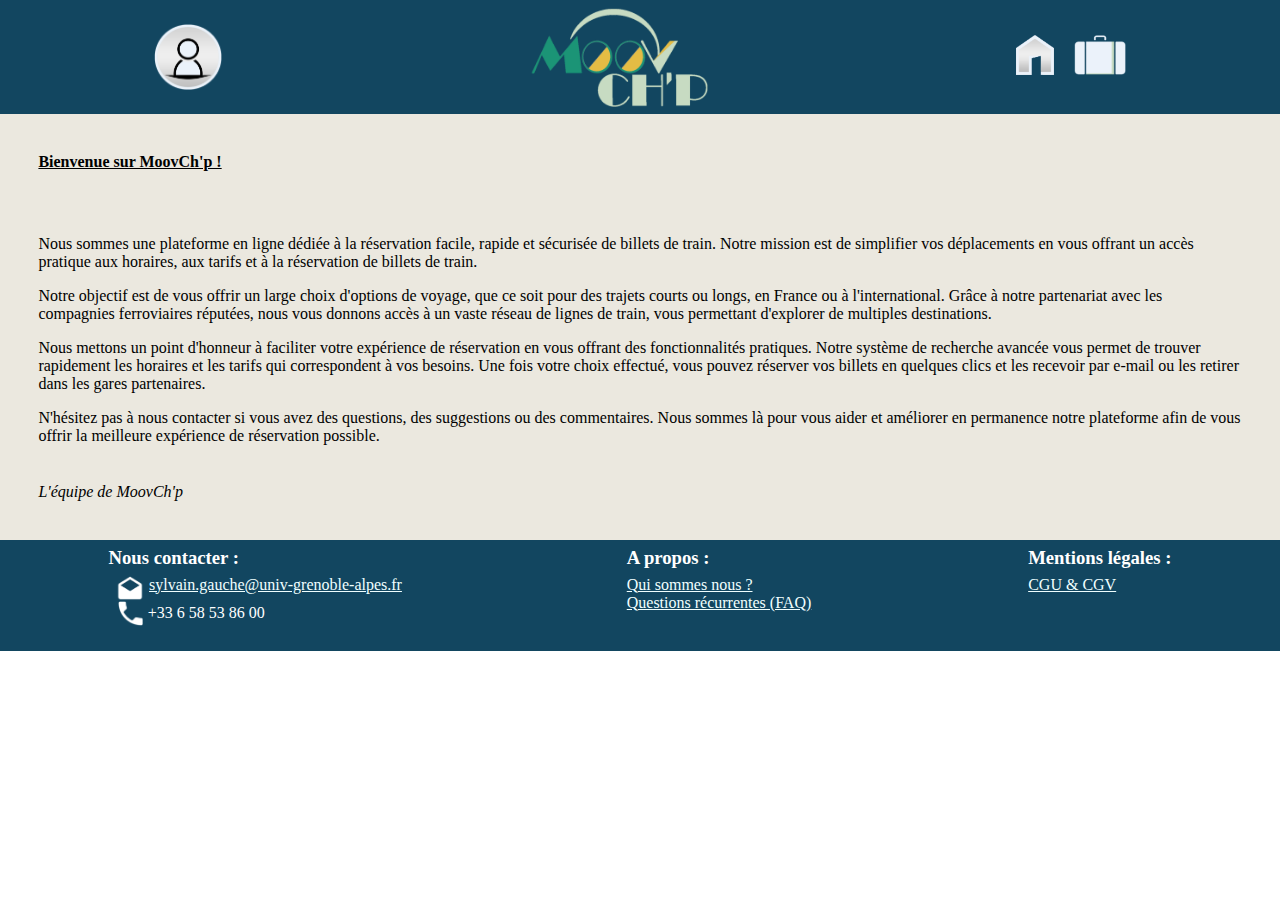
<file: HTML/self_presentation.html>
<!DOCTYPE html>
<head>
    <meta charset="UTF-8">
    <meta name="authors" content="TP2D">
    <title>MoovCh'p - Qui sommes nous ?</title>
    <link rel="stylesheet" href="../CSS/styleGlobal.css" />
    <link rel="stylesheet" href="../CSS/stylePresentation.css" />
</head>
<body>
    <header>
        
        <section id="header_inner_container">
            <div id="account_container" class="picture_container">
                <p id="user_complete_name"></p>
                <img src="../media/img/profil.png" alt=""/>
                <section id="choice_if_not_connected" class="hidden">
                    <a href="./connexion.html">Se connecter</a>
                    <a href="./inscription.html">S'inscrire</a>
                </section>
                <section id="choice_if_connected" class="hidden">
                    <a href="./account.html">Mon compte</a>
                    <a id="logout">Déconnexion</a>
                </section>
            </div>

            <div id="logo_container" class="picture_container">
                <img src="../media/img/logo.png" alt=""/>
            </div>


            <div id="group_of_elements_container">
                <div id="home_container" class="picture_container">
                    <a href="../index.html">
                        <img src="../media/img/home.png" alt=""/>
                    </a>
                </div>
               
                <div id="cart_container" class="picture_container">
                    <a href="./kart_page.html">
                        <img src="../media/img/valise.png" alt=""/>
                    </a>
                </div>
            </div>
        </section>
    </header>
    <main>

        <p>Bienvenue sur MoovCh'p !</p>
        <p>Nous sommes une plateforme en ligne dédiée à la réservation facile, rapide et sécurisée de billets de train. 
            Notre mission est de simplifier vos déplacements en vous offrant un accès pratique aux horaires, aux tarifs et à la réservation de billets de train.</p>

        <p>Notre objectif est de vous offrir un large choix d'options de voyage, que ce soit pour des trajets courts ou longs, en France ou à l'international. 
            Grâce à notre partenariat avec les compagnies ferroviaires réputées, nous vous donnons accès à un vaste réseau de lignes de train, vous permettant d'explorer de multiples destinations.</p>

        <p>Nous mettons un point d'honneur à faciliter votre expérience de réservation en vous offrant des fonctionnalités pratiques. 
            Notre système de recherche avancée vous permet de trouver rapidement les horaires et les tarifs qui correspondent à vos besoins. 
            Une fois votre choix effectué, vous pouvez réserver vos billets en quelques clics et les recevoir par e-mail ou les retirer dans les gares partenaires.</p>

        <p>N'hésitez pas à nous contacter si vous avez des questions, des suggestions ou des commentaires. 
            Nous sommes là pour vous aider et améliorer en permanence notre plateforme afin de vous offrir la meilleure expérience de réservation possible.</p>
        
        <p>L'équipe de MoovCh'p</p>

    </main>

    <footer>
        <div id="footerContainer">
            <div class ="contact_box_container">
                <h3>Nous contacter :</h3>
                <div class ="mail_box_container">
                    <img class ="img_footer" src="../media/img/email-open.png" alt="mail"/>
                    <a class ="lien_footer" href="mailto:sylvain.gauche@univ-grenoble-alpes.fr">sylvain.gauche@univ-grenoble-alpes.fr</a>
                </div>
                <div class ="phone_box_container">
                    <img class ="img_footer"src="../media/img/phone.png" alt="phone"/>
                    <p>+33 6 58 53 86 00</p>
                </div>
            </div>

            <div class = "faq_box_container">

                <h3>A propos :</h3>
                <a class ="lien_footer" href = "./self_presentation.html">Qui sommes nous ? </a>
                <a class ="lien_footer" href = "./faq.html">Questions récurrentes (FAQ)</a>
            </div>

            <div class = "copyright_box_container">

                <h3>Mentions légales :</h3>
                <a class ="lien_footer" href = "./CGU_CGV.html">CGU & CGV</a>
            </div> 
        </div>

    </footer>
    <script src="../JS/user.js"></script>
</body>
</file>
<file: CSS/style.css>
/*================= BODY ================== */
body{
    padding: 0;
    margin: 0;
    width: 100%;
    background: rgb(235, 232, 223);
}



/*================== MAIN =================== */

main{
    display: flex;
    flex-direction: column;
    align-items: center;
}

/* ~~ important ~~ */

#important_container{
    background: var(--jaune);
    display: flex;
    justify-content: center;
    width: 100%;
    height: 5vh;
    box-shadow: inset 0px 1px 10px rgb(116, 116, 116), inset 0px -1px 10px rgb(116, 116, 116);
    align-items: center;
    font-style: italic;
}
#important_container h2{
    margin: 0;
    font-size: 2vh;
}

/* ~~ research ~~ */

#research_part_container{
    display: flex;
    background-color: var(--vert_clair);
    /* width: 80vw;
    height: 25vh; */
    width: 80vw;
    height: 34vw;
    flex-direction: column-reverse;
    justify-content: space-around;

    background-image: url(../media/img/imageRechercheSansBarre.png);
    background-repeat: no-repeat!important;
    background-position: center center!important;
    background-origin: border-box!important;
    background-size: cover!important;
}

#search_section{
    margin-bottom: -5vw;
    display: flex;
    justify-content: center;
    align-items: center;
}

#search_bar{
    display: flex;
    justify-content: center;
    align-items: center;
    height: 4.5vw;
    width:35vw;
    border: 4px solid var(--vert_fonce);
    border-radius: 50px;
    background-color: white;
    text-decoration: none;
    color: black;
    font-size: 2.5vw;
}

#search_bar:hover{
    background-color: var(--creme);
}

#search_image img{
    width: 30px;
    height: 30px;
    padding-right: 0px;

}

/* ~~ informations ~~ */

#informations_container{
    display: flex;
    align-items: center;
}

#informations_part_container{
    background-color:  var(--vert);
    width: 100%;
    display: flex;
    flex-direction: column;
    align-items: center;
}

.information_box_container{
    background-color: white;   
    width: 15vw;
    display: flex;
    flex-direction: column;
    height: auto;
    align-items: center;
    margin: 2vw;
}

.information_box_container img{
    width: 100%;
}

#left_arrow_container{
    height: 8vw;
}

#right_arrow_container{
    height: 8vw;
}

#left_arrow_container:hover, #right_arrow_container:hover{
    cursor: pointer;
}

#left_arrow_container img{
    height: 100%;
}

#right_arrow_container img{
    height: 100%;
}

.information_title_container{
    height: fit-content;
}

.information_box_container h2{
    font-size: 2.5vw;
    text-align: center;
}

.information_box_container h3{
    font-size: 2.5vw;
}

.information_box_container p{
    font-size: 1.5vw;
}
</file>
<file: CSS/styleGlobal.css>
/*================= VARIABLE ================== */
:root{
    --bleu_fonce: #124660;
    --vert:#8bd59e;
    --vert_clair: #c7dbc2;
    --creme: #ebf2fa;
    --vert_fonce: #1b9476;
    --jaune: #e9d18a;
    --gris: #B0B0B0;
    --violet: rgb(101,88,245);
    --rouge_fonce: rgb(158, 0, 0);
}
/* Utilisation :
    exemple : body { background-color: var(--bleu_fonce); } #8bd59e
*/

/*================= BODY ================== */

body{
    padding: 0;
    margin: 0;
    width: 100%;
}

/*================= HEADER ================== */

header{
    background-color: var(--bleu_fonce);
    display: flex;
    justify-content: center;
    align-items: center;
}

#header_inner_container{
    width: 100%;
    height: 100%;
    display: flex;
    justify-content: space-around;
}
#header_inner_container div{
    border: none;
}


#group_of_elements_container{
    display: flex;
}

#header_inner_container > div{
    display: flex;
    align-items: center;
    justify-content: center;
}

#header_inner_container img{
    height: 100%;
}
#account_container img{
    height: 66px;
    cursor: pointer;
}

#logo_container img{
    height: 100px;
    padding: 4%;
}

button:hover {
    cursor: pointer;
}


#home_container img{
    height: 40px;
    margin-right: 15pt;
}

#cart_container img{
    height: 40px;
}



#account_container{
    display: flex;
    flex-direction: column;
}

#account_container p{
    margin: 0;
    color: var(--creme);
}

#account_container section{
    display: flex;
    flex-direction: column;
    position: relative;
    background-color: white;
    border: 1pt solid black;
    border-radius: 5px;
}

#account_container section > a{
    color: black;
    text-decoration: none;
    padding: 4px;
    text-align: center;
    font-weight: bold;
}

#account_container section > a:first-of-type{
    border-bottom: 1pt solid var(--gris);
}

#account_container section > a:hover{
    border-radius: 5px;
    background-color: var(--vert_clair);
}

/* ================= FOOTER ================= */

footer{
	background-color: var(--bleu_fonce);
	color:rgb(255, 255, 255);
	padding-bottom: 2%;
}
h3{
    margin: 0;
}
#footerContainer {
	display: flex;
	justify-content: space-around;
    
}




.contact_box_container div{
    height: auto;
    display: flex;
    justify-content: center;
}
.lien_footer{
    color: azure;
}
.lien_footer:hover{
    color: var(--vert);
}
.lien_footer:visited{
    color: var(--vert_fonce);
}

.faq_box_container{
    display: flex;
    flex-direction: column;
}
#footerContainer div h3{
    padding-top: 7px;
    padding-bottom: 7px;
}
.img_footer{
    height: 25px;
    padding-right: 5px;
}
.phone_box_container p{
    margin: auto;
}

.phone_box_container{
    padding-left: 10px;
}

/* ================= OTHER ================= */

.hidden{
    display: none !important;
}

div{
    border: none;
}

fieldset{
    border: none;
    margin: 0;
    padding: 0;
}

.phone_box_container >p{
    padding-right: 145px;
}
</file>
<file: CSS/styleAccount.css>
main{
    display: flex;
}

/* SECTION A GAUCHE DE L'ECRAN */

#selection_account_section_container{
    flex-basis: 25%;
    background-color: #48b398;
}

#list_of_sections{
    width: 100%;
    height: 100%;
    margin: 0;
    padding: 0;
    display: flex;
    flex-direction: column;
    justify-content: space-between;
    align-items: stretch;
}

#list_of_sections li{
    list-style-type: none;
    padding-top: 5vw;
    padding-bottom: 5vw;
    margin: 0;
    display: flex;
    align-items: center;
    justify-content: center;
    font-weight: bold;
    font-size: 1.5vw;
    flex-basis: 25%;
    text-align: center;
}

#list_of_sections li:not(.section_selected){
    border-right: 2pt solid var(--creme);
}

#list_of_sections li:not(.section_selected):hover{
    cursor: pointer;
    background-color: var(--vert_fonce);
}

#list_of_sections li:not(:last-of-type){
    border-bottom: 2pt solid var(--creme);
}


.section_selected{
    background-color: var(--vert_clair);
}





/* SECTION A DROITE DE L'ECRAN */


main > section:not(:first-of-type){
    flex-basis: 75%;
    background-color: var(--vert_clair);
    padding: 4%;
}

/* SECTION HISTORIQUE DES ACHATS*/
#purchase_history_container {
    display: flex;
    flex-wrap: wrap;
    justify-content: space-between;
}
  
.ticket_in_history {
    flex-basis: 22%; 
    border: 1px solid black;
    border-radius: 3%;
    margin-bottom: 10px;
    margin-top: 10px;
    padding: 10px;
    box-sizing: border-box;
    background-color:var(--vert);  
    max-width: 340px;
}

/* SECTION TICKET EN COURS*/
#ongoing_tickets_container {
    display: flex;
    flex-wrap: wrap;
    justify-content: space-between;
}
  
.ticket {
    flex-basis: 22%; 
    border: 1px solid black;
    border-radius: 3%;
    margin-bottom: 10px;
    margin-top: 10px;
    padding: 10px;
    box-sizing: border-box;
    background-color:var(--vert);  
    max-height: 340px;
}

.ticket button{
    padding: 8px;
    background-color: var(--violet);
    border-radius: 4px;
    border: none;
    font-weight: bold;
    color: white;
}


/* SECTION INFORMATIONS UTILISATEURS */

#personal_information_container{
    display: flex;
    flex-direction: column;
}

#personal_information_container > *{
    flex-basis: 50%;
    display: flex;
    flex-direction: column;
    justify-content: space-around;
}

#personal_information_container h2, #personal_information_container h4, #personal_information_container p{
    margin: 0;
    padding: 0;
}

#user_information_container{
    border-bottom: 2pt solid var(--gris);
}

#user_information_container > section{
    display: flex;
    justify-content: space-around;
}


#personal_information_container h2{
    font-size: 2vw;
}

#personal_information_container h4{
    font-size: 1.5vw;
    margin-bottom: 1vw;
}


/* SECTION PARAMETRES */

#settings_container{
    display: flex;
    flex-direction: column;
    justify-content: space-around;
}

#settings_container > section{
    display: flex;
    align-items: center;
}

#settings_container input{
    width: 50%;
    height: 2vw;
    margin-right: 2vw;
}

#settings_container button{
    padding: 0.6vw;
    background-color: var(--violet);
    border-radius: 4px;
    border: none;
    font-weight: bold;
    color: white;
    font-size: 1.2vw;
    width: 20vw;
}

#settings_container button:hover{
    cursor: pointer;
}
</file>
<file: CSS/styleBook.css>
main{
    display: flex;
    flex-direction: column;
    align-items: center;
    background-color: var(--vert_fonce);
}

form{
    background-color: var(--vert_clair);
    border: 1pt solid var(--creme);
    margin: 20pt;
    padding: 12pt;
    display: flex;
    flex-direction: column;
    align-items: center;
}

form > *{
    margin: 8pt !important;
}


button {
    padding: 8px;
    background-color: var(--violet);
    border-radius: 4px;
    border: none;
    font-weight: bold;
    color: white;
    width: 150px;
}

#legend {
    font-size: 1.5em;
    font-weight: bold;
    font-family: 'Segoe UI', Tahoma, Geneva, Verdana, sans-serif;
    margin-bottom: 10px;

  }
</file>
<file: CSS/styleCGU&CGV.css>
main{
    padding: 3vw;
    margin: 0;
    background: rgb(235, 232, 223);
}

main > p:not(:first-of-type){
    font-weight: bold;
}

main > p:first-of-type{
    font-weight: bold;
    margin-bottom: 4vw;
}
</file>
<file: CSS/styleConnexion.css>
:root{
    --bleu_fonce: #124660;
    --vert:#8bd59e;
    --vert_clair: #c7dbc2;
    --creme: #ebf2fa;
    --vert_fonce: #1b9476;
    --jaune: #e9d18a;
}

#content_container{
    display: flex;
    flex-direction: column;
    background-color: var(--vert_clair);
    justify-content: space-between;
    align-items: center;
    padding-top: 4vw;
    padding-bottom: 4vw;
}

form{
    margin-left: 10vw;
    margin-right: 10vw;
    display: flex;
    flex-direction: column;
    align-items: center;
    justify-content: space-evenly;
}

form > *{
    margin: 6vw;
}

#id_container{
    display: flex;
    flex-direction: column;
}

.label_and_input{
    display: flex;
    flex-direction: column;
    margin-top: 4pt;
    margin-bottom: 8pt;
}

button{
    background-color: var(--violet);
    border: none;
    color: white;
    font-weight: bold;
    border-radius: 4px;
    width: 60%;
    font-size: 0.8vw;
    padding: 4px;
}

button:hover{
    cursor: pointer;
}

input{
    height: 3vh;
    width: 30%;
}

label{
    font-weight: bold;
}

#inscription_button{
    height: 5vh;
    width: 10vw;
    font-size: 1vw;
}

form #id, #mdp{
    width: 15vw;
}

form h2{
    margin: 0;
    font-size: 2vw;
}

#connexion_button, #inscription_button{
    background-color: var(--violet);
    height: 5vh;
    width: 10vw;
    font-size: 1vw;
    border: none;
    border-radius: 4px;
    font-weight: bold;
    color: white;
    display: flex;
    align-items: center;
    justify-content: center;
}

#inscription_button{
    text-decoration: none;
}

#connexion_button:hover{
    cursor: pointer;
}

form > img{
    height: 80px;
}

form > .label_and_input{
    margin: 6vw;
    display: flex;
    align-items: center;
    justify-content: center;
}

.error_message{
    margin-bottom: 0.8vw;
    font-weight: normal;
    font-style: italic;
    color: var(--rouge_fonce);
}
</file>
<file: CSS/styleFAQ.css>
main{
    padding: 3vw;
    margin: 0;
    background: rgb(235, 232, 223);
}

h2{
    margin-left: 2vw;
}

p{
    margin-left: 4vw;
}
</file>
<file: CSS/styleInscription.css>
main{
    display: flex;
    flex-direction: column;
    align-items: center;
    background-color: var(--vert_fonce);
}

form{
    background-color: var(--vert_clair);
    border: 1pt solid var(--creme);
    margin: 20pt;
    padding: 12pt;
    display: flex;
    flex-direction: column;
    align-items: center;
}

form > *{
    margin: 8pt !important;
}

#personal_data_container{
    display: flex;
}

.label_and_input{
    display: flex;
    flex-direction: column;
    margin: 4pt;
    margin-bottom: 8pt;
}

#personal_data_container > div{
    margin-left: 20pt;
    margin-right: 20pt;
    border: 1pt solid var(--gris);
}

#check_conditions_container{
    display: flex;
    flex-direction: row-reverse;
}

#inscription_button{
    padding: 8px;
    background-color: var(--violet);
    border-radius: 4px;
    border: none;
    font-weight: bold;
    color: white;
}

#inscription_button:hover{
    cursor: pointer;
}
</file>
<file: CSS/styleBasket.css>
body{
    background-color: var(--vert_clair);
}

main #tickets_container{
    margin-top: 20vh;
    display: flex;
    flex-direction: column;
    align-items: center;
}

main #tickets_container .ticket_in_kart{
    background-color: var(--vert);
    width: 80%;
    margin-bottom: 10vh;
}

main #tickets_container .ticket_in_kart .delete_button button{
    border: none;
    width: 1.4em;
    height: 1.4em;
    background: white;
    display: flex;
    align-items: center;
    justify-content: center;
}

main #tickets_container .ticket_in_kart .kart_ticket_body .ticket {
    display: flex;
    flex-direction: row;
}

main #tickets_container .ticket_in_kart .kart_ticket_body .ticket .ticket_header{
    display: flex;
    flex-direction: column;
    align-items: center;
    height: 100%;
    width: 25%;
}

main #tickets_container .ticket_in_kart .kart_ticket_body .ticket .ticket_header img{
    width: 20vh;
    margin-top: 12%;
    margin-bottom: 18%;
    border-right: 2px solid white;
}

main #tickets_container .ticket_in_kart .kart_ticket_body .ticket .ticket_header h2{
    font-size: 4vh;
    margin: 0;
}

main #tickets_container .ticket_in_kart .kart_ticket_body .ticket .ticket_body {
    display: flex;
    flex-direction: column;
    width: 100%;
    justify-content: center;
}

main #tickets_container .ticket_in_kart .kart_ticket_body .ticket .ticket_body p{
    display: flex;
    align-items: center;
    justify-content: center;
    background-color: white;
    width: 12vw;
    height: 4vh;
    font-weight: bold;
}

main #tickets_container .ticket_in_kart .kart_ticket_body .ticket .ticket_body #cities_and_trainstation{
    display: flex;
    width: 100%;
    flex-direction: row;
    justify-content: space-evenly;
}

main #tickets_container .ticket_in_kart .kart_ticket_body .ticket .ticket_body .other_information{
    width: 100%;
    display: flex;
    flex-direction: column;
}

main #tickets_container .ticket_in_kart .kart_ticket_body .ticket .ticket_body .other_information section{
    display: flex;
    flex-direction: row;
    justify-content: space-evenly;
    align-items: center;
}

main #tickets_container .ticket_in_kart .kart_ticket_body .ticket_price_and_quantity{
    display: flex;
    width: 10%;
    flex-direction: column;
    justify-content: space-evenly;
    align-items: center;
    margin-right: 2vw;
}


main #tickets_container .ticket_in_kart .kart_ticket_body .ticket_price_and_quantity section{
    display: flex;
    flex-direction: row;
}

main #tickets_container .ticket_in_kart .kart_ticket_body .ticket_price_and_quantity .ticket_quantity button{
    border: none;
    background: white;
    height: 100%;
    width: 33%;
    padding: none;
}

main #tickets_container .ticket_in_kart .kart_ticket_body .ticket_price_and_quantity .ticket_quantity{
    display: flex;
    align-items: center;
    justify-content: center;
    background-color: white;
    width: 6vw;
    height: 4vh;
    font-weight: bold;
    align-items: center;
    justify-content: space-around;
}

main #tickets_container .ticket_in_kart .kart_ticket_body .ticket_price_and_quantity .ticket_price{
    align-items: center;
    justify-content: center;
    background-color: white;
    width: 6vw;
    height: 4vh;
    font-weight: bold;
}

main .buying_container{
    display: flex;
    flex-direction: column;
    align-items: flex-end;
    justify-content: space-around;
    height: 10vh;
    width: 95%;
    margin-right: 10vw;
}

main .buying_container .buy button{
    border: 0;
    width: 10vw;
    height: 4vh;
    border-radius: 4px;
    background-color: var(--violet);
    color: white;
    font-weight: bold;
}

main .buying_container .total_cost{
    display: flex;
    align-items: center;
    justify-content: center;
    flex-direction: row;
    width: 10vw;
    height: 4vh;
}

main .buying_container .total_cost p{
    margin: 0;
    font-weight: bold;
    font-size: 0.9vw;
}


#book_container {
    position: relative;
    margin-bottom: 20px;
    margin-left:40%;
    margin-right: auto;
    z-index: 1;
    width: 300px;
  }
  
  form{

  }

  input[type="text"] {
    width: 100%;
    padding: 10px;
    margin-bottom: 10px;
    width: 300px;
    border: 1px solid #ccc;
    border-radius: 5px;
  }
  
  #book_button {
    width: 100%;
    padding: 10px;
    background-color: var(--violet);
    color: #fff;
    border: none;
    border-radius: 5px;
    cursor: pointer;
    width: 200px;
    margin-left: 50px;
    margin-right: 50px;
  }
  
  legend {
    font-size: 2em;
    font-weight: bold;
    font-family: 'Segoe UI', Tahoma, Geneva, Verdana, sans-serif;
    margin-bottom: 10px;

  }

  label{
    font-weight: bold;
  }
</file>
<file: CSS/stylePurchase.css>
body{
    background-color: var(--vert_clair);
}

/* STYLE D'UN TICKET */


main #tickets_container .ticket{
    background-color: var(--vert);
    width: 80%;
    margin-bottom: 10vh;
    display: flex;
}

main #tickets_container .ticket .ticket_header{
    display: flex;
    flex-direction: column;
    align-items: center;
    height: 100%;
    width: 25%; 
}

main #tickets_container .ticket .ticket_header img{
    width: 20vh;
    margin-top: 12%;
    margin-bottom: 18%;
    border-right: 2px solid white;
}

main #tickets_container .ticket .ticket_header h2{
    font-size: 4vh;
    margin: 0;
}
main #tickets_container .ticket .ticket_body{
    display: flex;
    flex-direction: column;
    width: 100%;
    justify-content: center;
}

main #tickets_container .ticket .ticket_body p{
    display: flex;
    align-items: center;
    justify-content: center;
    background-color: white;
    width: 12vw;
    height: 4vh;
    font-weight: bold;
}

main #tickets_container .ticket .ticket_body #cities_and_trainstation{
    display: flex;
    width: 100%;
    flex-direction: row;
    justify-content: space-evenly;
}

main #tickets_container .ticket .ticket_body .other_information{
    width: 100%;
    display: flex;
    flex-direction: column;
}

main #tickets_container .ticket .ticket_body .other_information section{
    display: flex;
    flex-direction: row;
    justify-content: space-evenly;
    align-items: center;
}

main #tickets_container .ticket .ticket_body .other_information .tarif_and_command button{
    border: 0;
    height: 4vh;
    border-radius: 4px;
    background-color: var(--violet);
    color: white;
    font-weight: bold;
}

/* STYLE GLOBAL DE LA PAGE */

main{
    display: flex;
}

#research_section{
    flex-basis: 20%;
    background-color: #48b398;
}

#research_section > form{
    display: flex;
    flex-direction: column;
    justify-content: flex-start;
}

main #tickets_container {
    margin-top: 20vh;
    display: flex;
    flex-direction: column;
    align-items: center;
    flex-basis: 80%;
}

.label_and_input{
    display: flex;
    flex-direction: column;
    margin: 4pt;
    margin-bottom: 8pt;
}

#research_section form > button{
    padding: 4%;
    background-color: var(--violet);
    border-radius: 4px;
    border: none;
    font-weight: bold;
    color: white;
    width: 92%;
    margin: 4%;
    display: flex;
    justify-content: center;
    align-items: center;
}

#research_section form >button:hover{
    cursor: pointer;
}

.label_and_input > select{
    width: 100%;
}
</file>
<file: CSS/stylePresentation.css>
main{
    padding: 3vw;
    margin: 0;
    background: rgb(235, 232, 223);
}

main p:first-of-type{
    margin-top: 0;
    font-weight: bold;
    text-decoration: underline;
    margin-bottom: 5vw;
}

main > p:last-of-type{
    margin-bottom: 0;
    font-style: italic;
    margin-top: 3vw;
}

p{
    width: auto;
}
</file>
